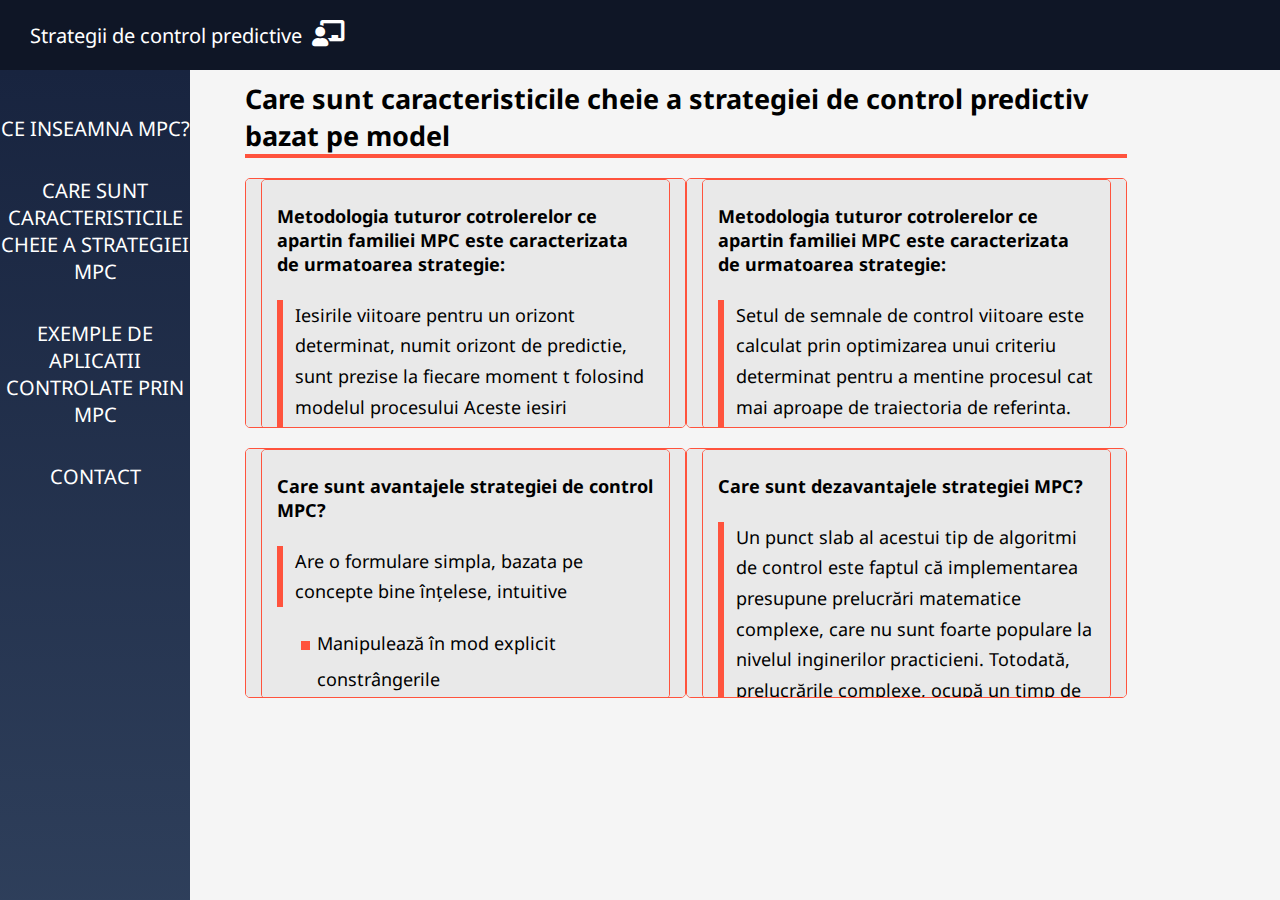
<file: pagini/caracteristici.html>
<!DOCTYPE html>
<html>
    <head>
    <meta charset="UTF-8">
    <link rel="stylesheet" href="../css/style.css" type="text/css"/>
    <meta name="viewport" content="width=device-width, initial-scale=1.0" />
    <link rel="stylesheet" href="https://cdnjs.cloudflare.com/ajax/libs/font-awesome/5.15.2/css/all.min.css" />
    <title> Strategii de control predictive </title>

    </head>

    <body>
        <header>
            <a href="../index.html">
                Strategii de control predictive
                <i class="fas fa-chalkboard-teacher logo"></i>
                
            </a>
            <i id="menu-btn" class="fas fa-bars" onclick="show()"></i>

        </header>
        <div class="page-container">
            <aside id="side-menu">
                <a href="../index.html">Ce inseamna MPC?</a>
                <a href="caracteristici.html">Care sunt caracteristicile cheie a strategiei MPC</a>
                <a href="exemple.html">Exemple de aplicatii controlate prin MPC</a>
                <a href="contact.html">Contact</a>
            </aside>
            <main>
                <h2 class="title">Care sunt caracteristicile cheie a strategiei de control predictiv bazat pe model </h2>
                <div class="row row-evenimente">
                    <div class="col-50 evenimente">
                        <div class="evenimente">
                            <h4>Metodologia tuturor cotrolerelor ce apartin familiei MPC este caracterizata de urmatoarea strategie:
                            </h4>
                            <p>
                                Iesirile viitoare pentru un orizont determinat, numit orizont de predictie, sunt prezise la fiecare moment t folosind modelul procesului Aceste iesiri anticipate depind de valorile cunoscute si de semnalele de control viitoare, care sunt cele ce trebuie trimise catre sistem si sa fie calculate.

                            </p>
                        </div>

                    </div>

                    <div class="col-50 evenimente">
                        <div class="evenimente">
                            <h4>Metodologia tuturor cotrolerelor ce apartin familiei MPC este caracterizata de urmatoarea strategie:
                            </h4>
                            <p>Setul de semnale de control viitoare este calculat prin optimizarea unui criteriu determinat pentru a mentine procesul cat mai aproape de traiectoria de referinta. Acest criteriu ia deobicei forma unei functii patratice.

                            </p>
                        </div>

                    </div>

                </div>
                <div class="row row-evenimente">
                    <div class="col-50 evenimente">
                        <div class="evenimente">
                            <h4>Care sunt avantajele strategiei de control MPC?</h4>
                            <p>
                                Are o formulare simpla, bazata pe concepte bine înțelese, intuitive
                                <ul class="contact-list">
                                    <li>Manipulează în mod explicit constrângerile</li>
                                    <li>Utilizeaza explicit  un model</li>
                                    <li>Parametrii de reglare bine înțelesi - Orizont de predicție - Configurarea problemei de optimizare </li>
                                    <li>Timp de dezvoltare mult mai scurt decât pentru alte metode avansate de control</li>
                                    <li>Mai ușor de întreținut: schimbarea modelului sau a specificațiilor nu necesită reproiectare completă, uneori se poate face din mers</li>
                                    <li>Poate fi folosit pentru a controla o mare varietate de procese, de la cele cu o dinamica relativ simpla pana la altele mai complexe, inclusive sisteme cu timpi lungi de intarziere sau instabile</li> 
                            </ul>
                            </p>
                        </div>

                    </div>
                    
                    <div class="col-50 evenimente">
                        <div class="evenimente">
                            <h4>Care sunt dezavantajele strategiei MPC?</h4>
                            <p>
                                Un punct slab al acestui tip de algoritmi de control este faptul că implementarea presupune prelucrări matematice complexe, care nu sunt foarte populare la nivelul inginerilor practicieni.
                                Totodată, prelucrările complexe, ocupă un timp de procesare semnificativ la nivelul unui sistem cu microprocesor, ceea ce influenţează respectarea ideii de timp real la nivelul unui proces fizic. Totuşi, arhitecturile actuale de sisteme cu microprocesor, datorită unor posibilităţi de prelucrare multi-core, adică prelucrare paralelă reală, permit implementări ale unor prelucrări matematice complexe într-un timp foarte scurt.
                                Evoluţia actuală a sistemelor cu microprocesoare a permis ca algoritmii de control predictiv să fie implementaţi cu succes şi pe procese rapide. 
                               Necesitatea ca un model al procesului sa fie dispoibil.Algoritmul de proiectare se bazeaza pe o cunoastere in prealabil a modelului si este independent de acesta, dar este evident ca beneficiile obtinute vor fi afectate de discrepantele existente intre procesul real si modelul utilizat.
                                
                            </p>
                        </div>

                    </div>

                </div>
                
               
            </main>

        </div>
        <script src="../js/main.js"></script>

    </body>

</html>
</file>
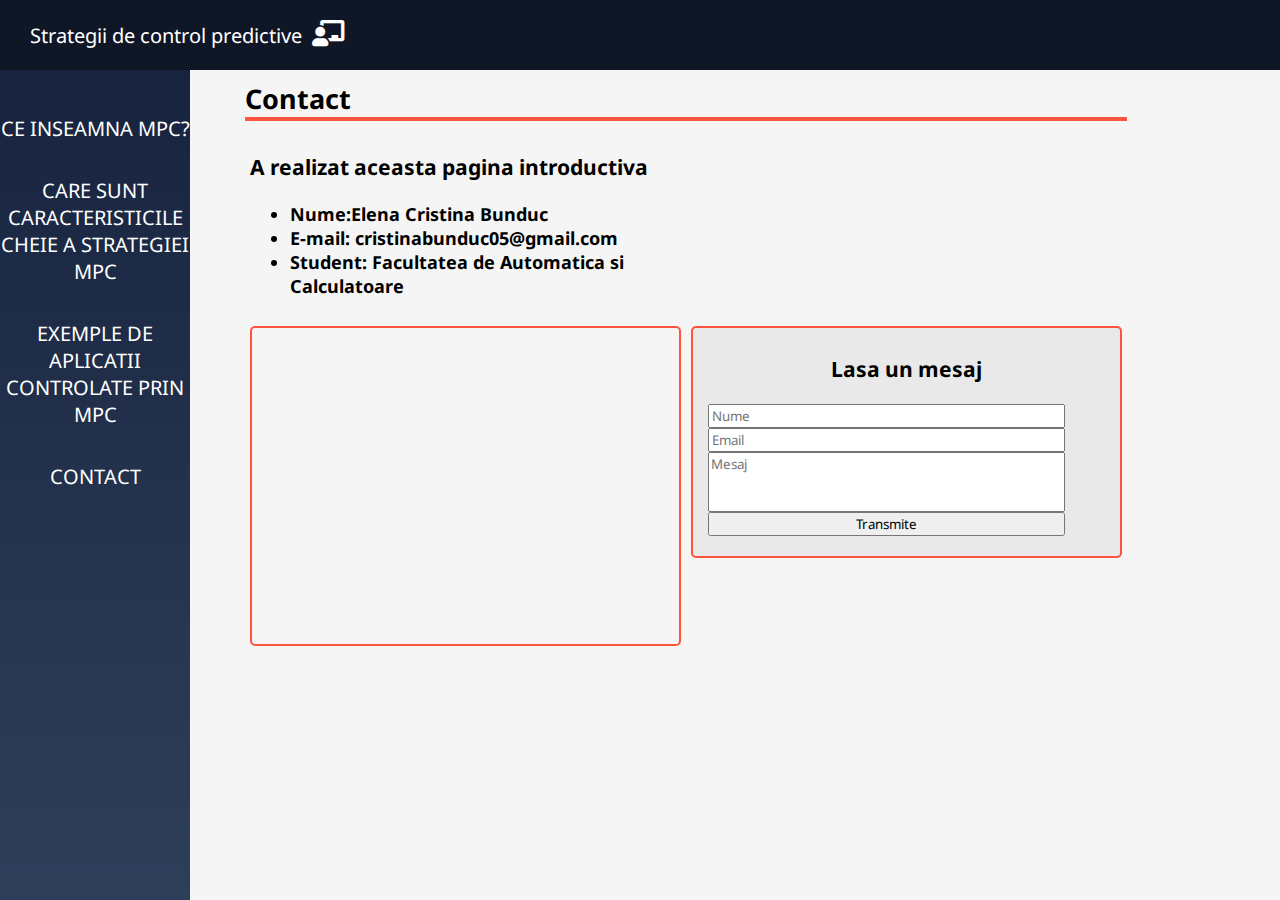
<file: pagini/contact.html>
<!DOCTYPE html>
<html>

<head>
    <meta charset="UTF-8">
    <link rel="stylesheet" href="../css/style.css" type="text/css" />
    <meta name="viewport" content="width=device-width, initial-scale=1.0" />
    <link rel="stylesheet" href="https://cdnjs.cloudflare.com/ajax/libs/font-awesome/5.15.2/css/all.min.css" />
    <title> Strategii de control predictive </title>
</head>

<body>
    <header>
        <a href="../index.html">
            Strategii de control predictive 
            <i class="fas fa-chalkboard-teacher logo"></i>
        </a>
        <i id="menu-btn" class="fas fa-bars" onclick="show()"></i>
    </header>
    <div class="page-container">
        <aside id="side-menu">
            <a href="../index.html">Ce inseamna MPC?</a>
            <a href="caracteristici.html">Care sunt caracteristicile cheie a strategiei MPC</a>
            <a href="exemple.html">Exemple de aplicatii controlate prin MPC</a>
            <a href="contact.html">Contact</a>
        </aside>
        <main>
            <h2 class="title"> Contact </h2>
            <div class="row">
                <div class="col-50">
                    <h3>A realizat aceasta pagina introductiva </h3>
                    <ul class="contact-data">
                        <li><b>Nume:Elena Cristina Bunduc</b></li>
                        <li><b>E-mail: cristinabunduc05@gmail.com</b></li>
                        <li><b>Student: Facultatea de Automatica si Calculatoare</b></li>
                    </ul>
                </div>
            </div>
            <div class="row">
                <div class="col-50">

                    <iframe class="map"src="https://www.google.com/maps/embed?pb=!1m18!1m12!1m3!1d2713.1926104983395!2d27.59186271561484!3d47.15408197915723!2m3!1f0!2f0!3f0!3m2!1i1024!2i768!4f13.1!3m3!1m2!1s0x40cafb9996b838b1%3A0xc8b2b5b97fb1b7d8!2sFaculty%20of%20Automatic%20Control%20and%20Computer%20Engineering!5e0!3m2!1sen!2sro!4v1630399133097!5m2!1sen!2sro" allowfullscreen="" loading="lazy"></iframe>

                </div>
                <div class="col-50">
                    <div class="contact-form">
                        <form>
                            <h3 class="centered">Lasa un mesaj </h3>
                            <input type="text" placeholder="Nume"/>
                            <input type="text" placeholder="Email"/>
                            <textarea rows="3" placeholder="Mesaj"></textarea>
                            <input type="submit" value="Transmite"/>
                            
                        </form>

                    </div>

                </div>

            </div>
        </main>
    </div>
    <script src="../js/main.js" />
    </script>
</body>

</html>
</file>
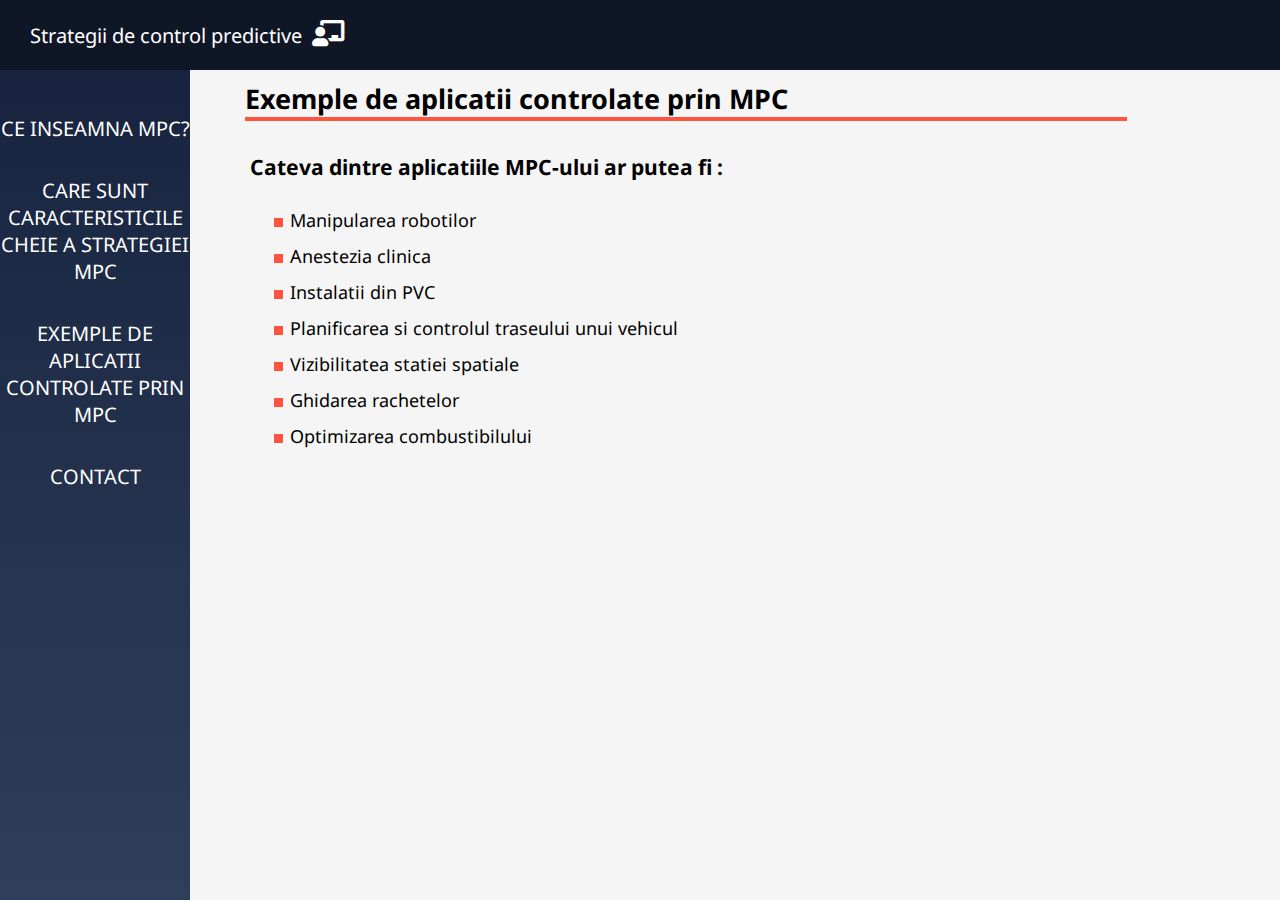
<file: pagini/exemple.html>
<!DOCTYPE html>
<html>

<head>
    <meta charset="UTF-8">
    <link rel="stylesheet" href="../css/style.css" type="text/css" />
    <meta name="viewport" content="width=device-width, initial-scale=1.0" />
    <link rel="stylesheet" href="https://cdnjs.cloudflare.com/ajax/libs/font-awesome/5.15.2/css/all.min.css" />
    <title> Strategii de control predictive </title>
</head>

<body>
    <header>
        <a href="../index.html">
            Strategii de control predictive
            <i class="fas fa-chalkboard-teacher logo"></i>
        </a>
        <i id="menu-btn" class="fas fa-bars" onclick="show()"></i>
    </header>
    <div class="page-container">
        <aside id="side-menu">
            <a href="../index.html">Ce inseamna MPC?</a>
            <a href="caracteristici.html">Care sunt caracteristicile cheie a strategiei MPC</a>
            <a href="exemple.html">Exemple de aplicatii controlate prin MPC</a>
            <a href="contact.html">Contact</a>
        </aside>
        <main>
            <h2 class="title"> Exemple de aplicatii controlate prin MPC </h2>
            <div class="row">
                <div class="col-100">
                    <h3> Cateva dintre aplicatiile MPC-ului ar putea fi  :</h3>
                    <ul class="contact-list">
                        <li>Manipularea robotilor </li>
                        <li> Anestezia clinica  </li>
                        <li>Instalatii din PVC</li>
                        <li>Planificarea si controlul traseului unui vehicul</li>
                        <li>Vizibilitatea statiei spatiale</li>
                        <li>Ghidarea rachetelor </li>
                        <li>Optimizarea combustibilului </li>
                    </ul>
                </div>
                

            

            </div>
        </main>
    </div>
    <script src="../js/main.js" />
    </script>
</body>

</html>
</file>
<file: css/style.css>
@import url('https://fonts.googleapis.com/css2?family=Noto+Sans&display=swap');

*{
    box-sizing: border-box;
}

::-webkit-scrollbar{
    width: 6px;

}
::-webkit-scrollbar-thumb{
    background: gray ;
    border-radius: 15px;
}
body{
    margin:0;
    background-color: #f5f5f5;
    font-size: 18px;
    font-family: 'Noto Sans', sans-serif;

}
header{
    height: 70px;
    background-color: #0f1626;
    position:fixed;
    width: 100%;
    padding-top: 20px;
    padding-left: 30px;
    font-size: 20px;

}

header a{
    color:white;
    text-decoration: none;
}


.page-container{
    min-height: 100vh;
    padding-top: 70px;
}

main{
    margin: 10px 10% 60px 220px;
    padding: 0px 25px;
}
aside{
    width: 190px;
    height: 100vh;
    position: fixed;
    background:linear-gradient(to bottom, #18243f,#30415d) ;
    padding-top:10px ;
    font-size: 20px;
}
aside a{
    display:block;
    color:white;
    text-transform: uppercase;
    text-decoration: none;
    text-align: center;
    margin-top: 35px;

}
.logo{
    margin-left: 5px;
    font-size: 26px;
}
p{
    line-height: 170%;
    border-left: 6px solid #ff533d;
    padding-left: 12px;


}
.row{
    overflow: auto;
}
[class^="col-"]
{
    float: left;
    padding: 5px;

}
.col-10{width: 10%;}
.col-20{width: 20%;}
.col-30{width: 30%;}
.col-40{width: 40%;}
.col-50{width: 50%;}
.col-60{width: 60%;}
.col-70{width: 70%;}
.col-80{width: 80%;}
.col-90{width: 90%;}
.col-100{width: 100%;}


.title{
    border-bottom: 4px solid #ff533d;
    margin-bottom: 5px;
    margin-top: 10px;
} 
.intro-video{
    display: block;
    max-height: 50vh;
    margin: 40 px auto;
    max-width: 100%;
    border-radius: 8px;

    }
    .galerie{
        display: flex;
        justify-content: space-around;
        flex-wrap: wrap;
        margin-top: 40px;
    }


.galerie img{
    width: 200px;
    height: 200px;
    object-fit: cover;
    border-radius: 5px;
    transition: all 0.3s;

}
.galerie img:hover {
    transform: scale(1.05);
    transition: all 0.3s;
}
.row-evenimente{
    margin-top: 20px;

}
.evenimente{
    padding: 0px 15px 15px 15px;
    background-color: #e9e9e9;
    border-radius: 5px;
    border: 1px solid #ff533d;
    height: 250px;
    overflow-y: scroll;
}
.contact-list{
    line-height: 200%;
    list-style: linear-gradient(#ff533d,#ff533d);
}
.map{
    width: 100%;
    max-width: 500px;
    height: 320px;
    border-radius: 5px;
    border: 2px solid #ff533d;
}
.centered{
    text-align: center;
}
.contact-form{
    background-color: #e9e9e9;
    border-radius: 5px;
    border: 2px solid #ff533d;
    margin-bottom: 15px;
    max-width: 500px;
    padding: 5px 15px 20px 15px;

}
.contact-form input, .contact-form textarea{
    display: block;
    width: 90%;
    margin: 15px auto 0 px auto ;
    resize: none;
    font-family: inherit;
}
#menu-btn{
    color:white;
    font-size: 28px;
    position: absolute;
    top:23px;
    right: 25px;
    display: none;

}
.show{
    display: block; !important
}
@media(max-width:768px){
    body{
        font-size: 16px;

    }
    [class^="col-"]
{
    width: 100%;

}
main{
    margin: 0px;
    padding: 10px 15px 20px 15px;

}
aside{
    display: none;
    height: auto;
    width: 100%;
    padding-top: 0px;
    padding-bottom: 25px;
}
.galerie img{
    width: 130px;
    height: 130px;
}
#menu-btn{
    display: block;

}
}
</file>
